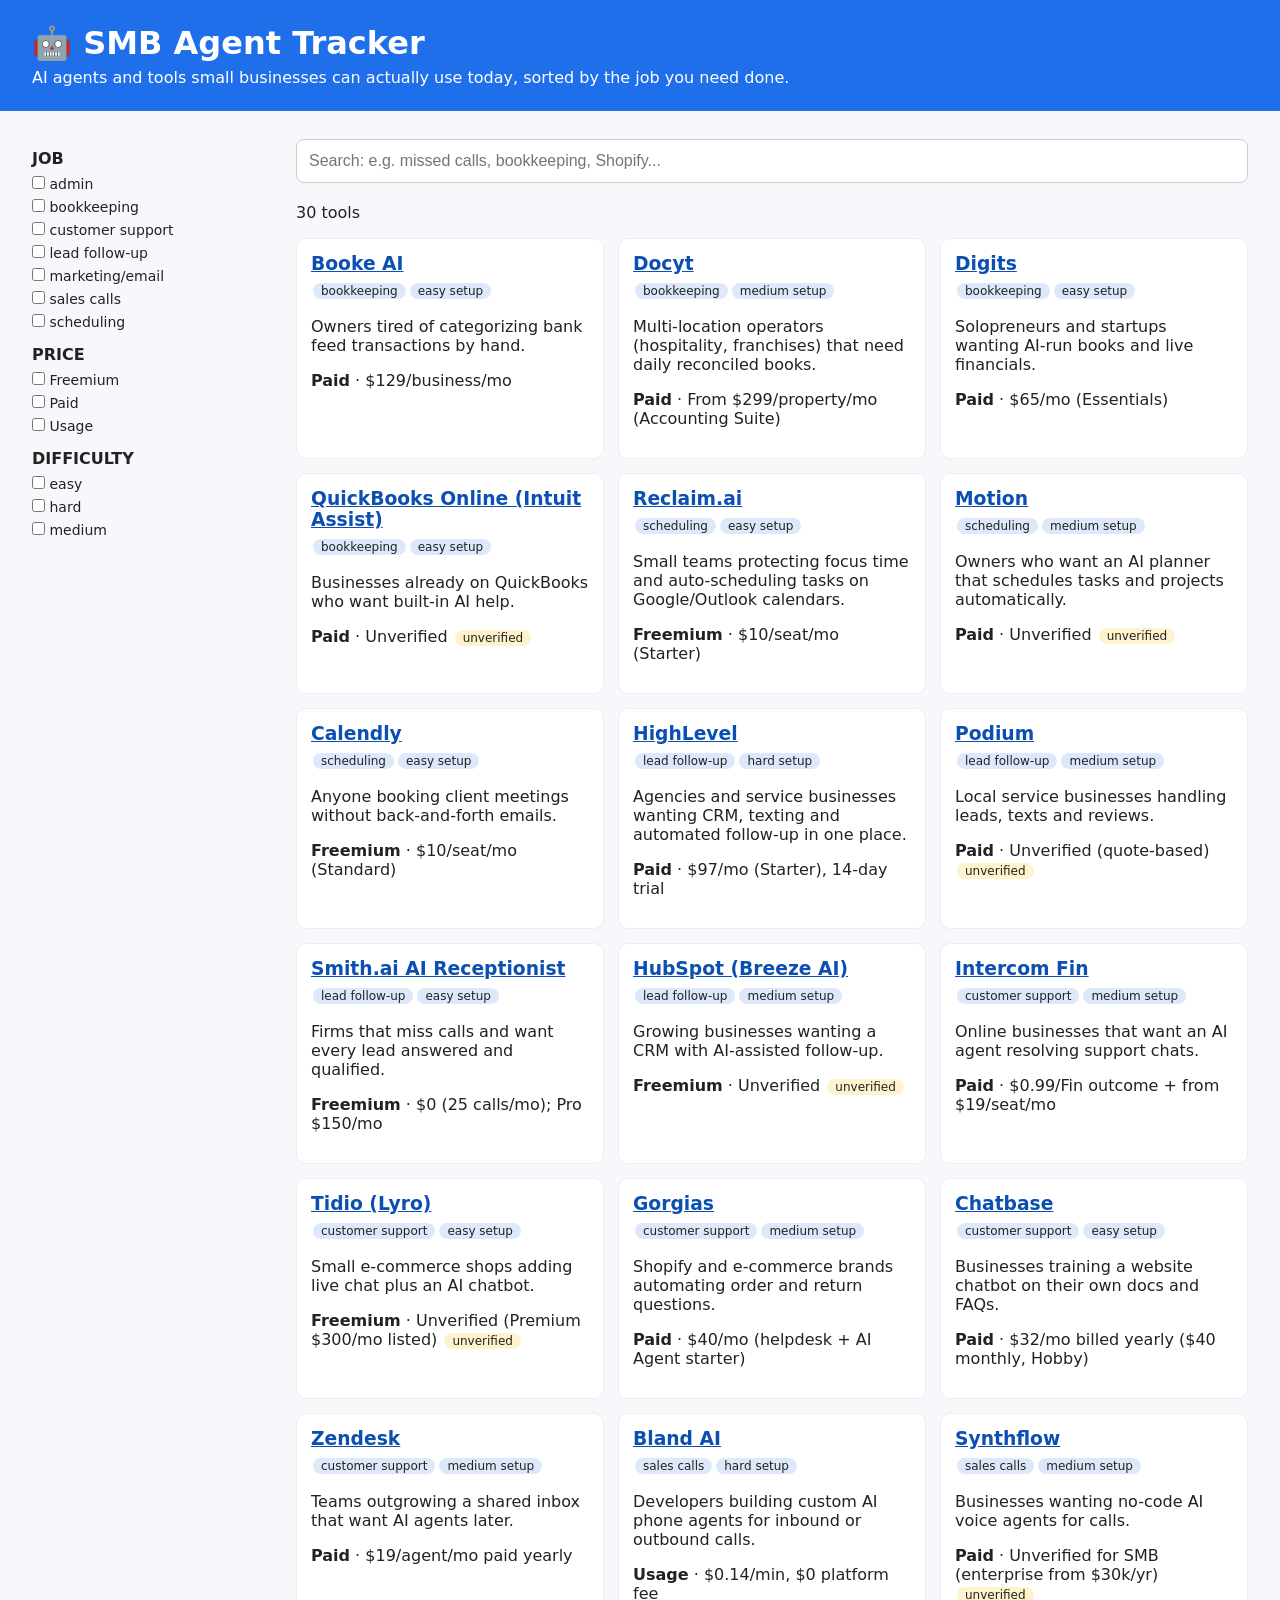
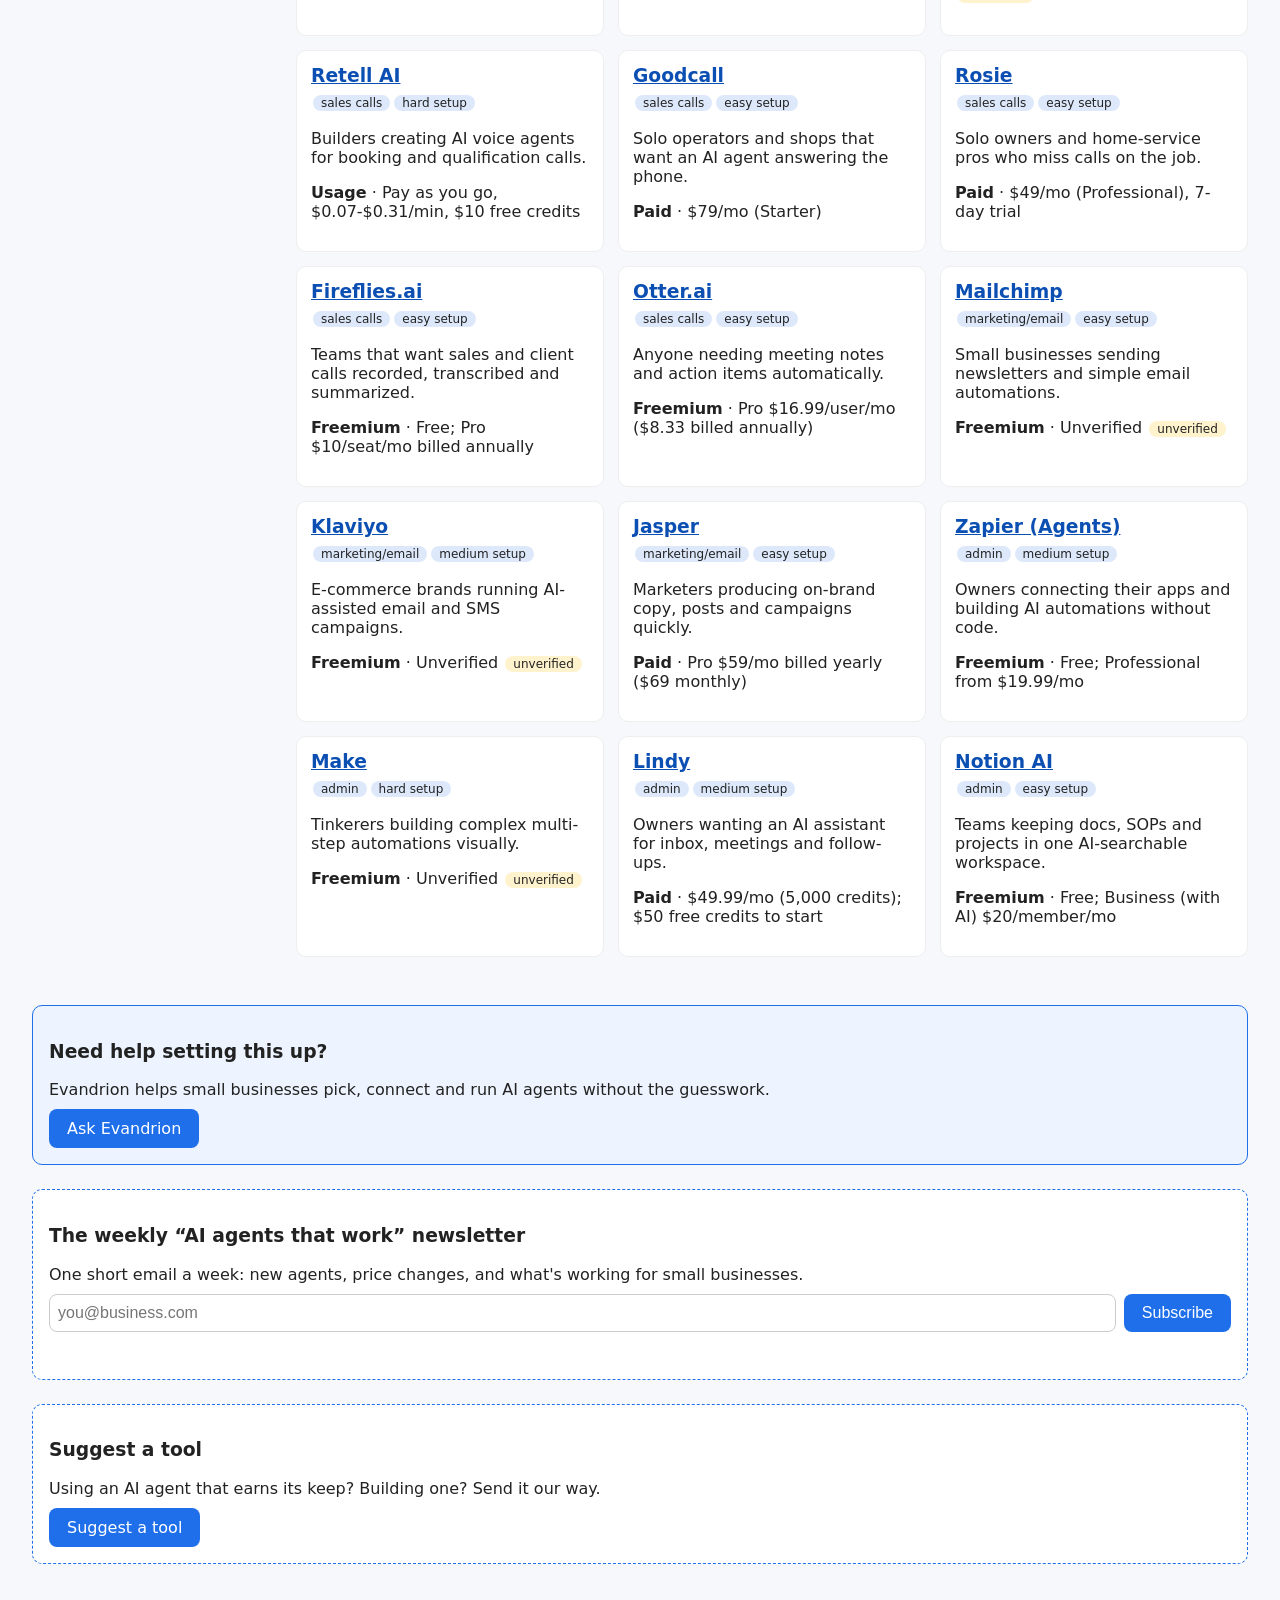
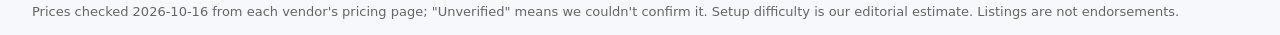
<file: index.html>
<!doctype html><html><head><meta charset="utf-8"><title>SMB Agent Tracker</title><meta name="viewport" content="width=device-width, initial-scale=1"><meta name="description" content="AI agents and tools small businesses can use today, sorted by job, price and setup difficulty."><link rel="stylesheet" href="style.css"></head><body>
<header><h1>🤖 SMB Agent Tracker</h1><p>AI agents and tools small businesses can actually use today, sorted by the job you need done.</p></header>
<main><aside><div id="filters"></div></aside>
<section><input id="q" placeholder="Search: e.g. missed calls, bookkeeping, Shopify..."><p id="count"></p><div id="grid"></div></section></main>
<section class="box cta" id="help" aria-labelledby="hp-h"><h3 id="hp-h">Need help setting this up?</h3><p>Evandrion helps small businesses pick, connect and run AI agents without the guesswork.</p><a class="btn" href="mailto:hello@kordaris.com?subject=Setup%20help">Ask Evandrion</a></section>
<section class="box" id="newsletter" aria-labelledby="nl-h"><h3 id="nl-h">The weekly “AI agents that work” newsletter</h3><p>One short email a week: new agents, price changes, and what's working for small businesses.</p><form id="nl-form" novalidate><label for="nl-email" class="sr">Email address</label><div class="row"><input type="email" id="nl-email" name="email" autocomplete="email" placeholder="you@business.com" required><button type="submit">Subscribe</button></div><p id="nl-msg" role="status" aria-live="polite"></p></form></section>
<section class="box" id="suggest" aria-labelledby="sg-h"><h3 id="sg-h">Suggest a tool</h3><p>Using an AI agent that earns its keep? Building one? Send it our way.</p><a id="suggest-link" class="btn" href="mailto:hello@kordaris.com?subject=Tool%20suggestion">Suggest a tool</a></section>
<footer>Prices checked 2026-10-16 from each vendor's pricing page; "Unverified" means we couldn't confirm it. Setup difficulty is our editorial estimate. Listings are not endorsements.</footer>
<script src="data/tools.js"></script><script src="app.js"></script></body></html>
</file>
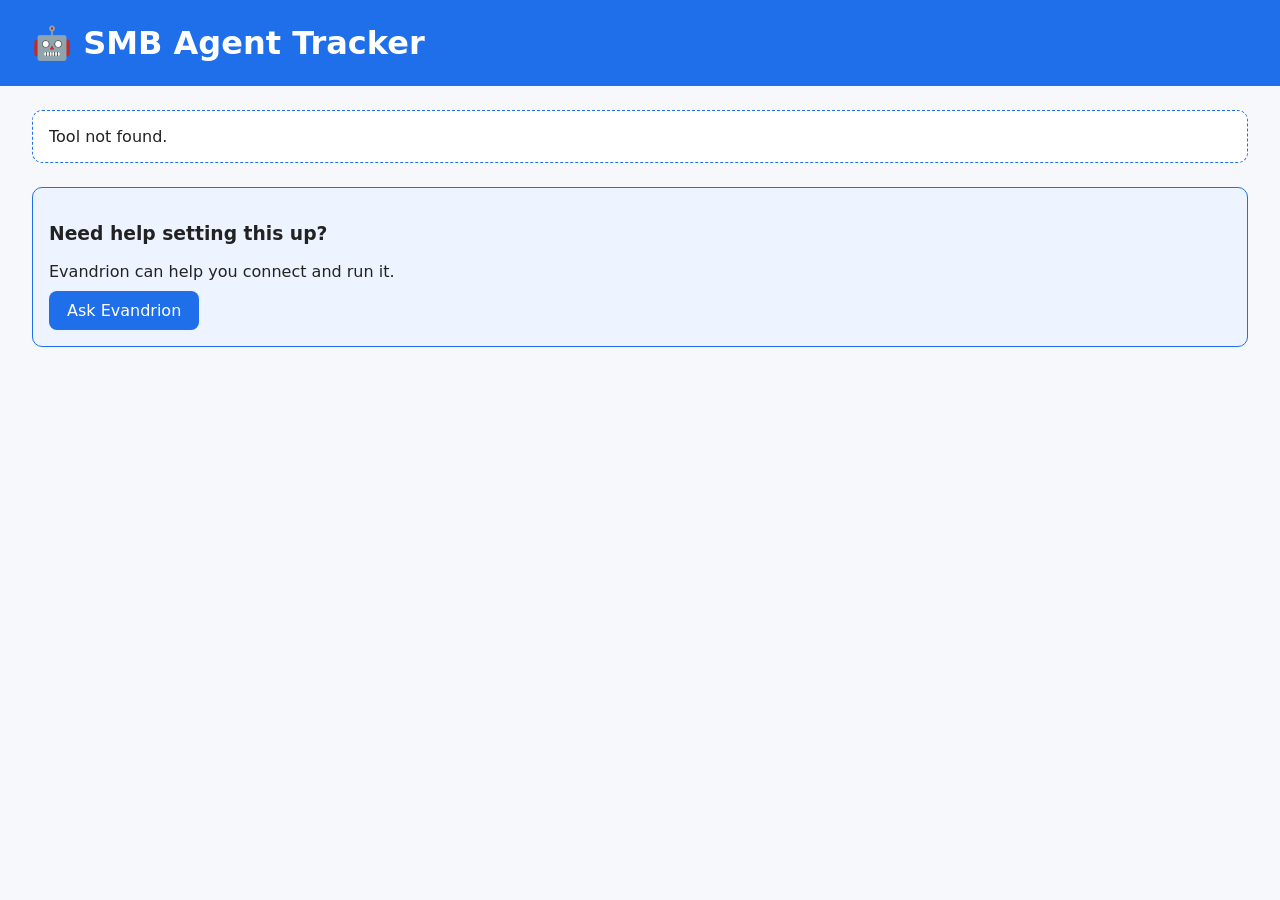
<file: tool.html>
<!doctype html><html><head><meta charset="utf-8"><meta name="viewport" content="width=device-width, initial-scale=1"><title>Tool · SMB Agent Tracker</title><link rel="stylesheet" href="style.css"></head><body>
<header><h1><a href="index.html" style="color:#fff;text-decoration:none">🤖 SMB Agent Tracker</a></h1></header><div class="box" id="t"></div>
<section class="box cta"><h3>Need help setting this up?</h3><p>Evandrion can help you connect and run it.</p><a class="btn" href="mailto:hello@kordaris.com?subject=Setup%20help">Ask Evandrion</a></section>
<script src="data/tools.js"></script><script>
const t=TOOLS.find(x=>x.id==new URLSearchParams(location.search).get("id"));const e=document.getElementById("t");
e.innerHTML=!t?"Tool not found.":`<h2>${t.name}</h2><p><a href="${t.url}" target="_blank" rel="noopener">${t.url}</a></p>
<p><b>Job:</b> ${t.job}</p><p><b>Who it's for:</b> ${t.who}</p><p><b>Price:</b> ${t.price_tier} · ${t.starting_price} ${t.pricing_verified?"":"<span class='tag warn'>unverified</span>"} (<a href="${t.pricing_source}" target="_blank" rel="noopener">pricing page</a>)</p>
<p><b>Setup difficulty:</b> ${t.difficulty}</p><p style="font-size:13px;color:#666">Last checked ${t.last_checked}.</p>`;</script></body></html>
</file>
<file: style.css>
body{font-family:system-ui,sans-serif;margin:0;background:#f6f8fb;color:#222}header{background:#1f6feb;color:#fff;padding:24px 32px}header h1{margin:0}header p{margin:6px 0 0}
main{display:grid;grid-template-columns:240px 1fr;gap:24px;padding:24px 32px}aside label{display:block;font-size:14px;margin:2px 0}aside h4{margin:14px 0 4px}
#q{width:100%;padding:12px;font-size:16px;border:1px solid #ccc;border-radius:8px;box-sizing:border-box}#grid{display:grid;grid-template-columns:repeat(auto-fill,minmax(260px,1fr));gap:14px;margin-top:14px}
.card{background:#fff;border:1px solid #eee;border-radius:10px;padding:14px}.card h3{margin:0 0 6px}.tag{display:inline-block;background:#dde9fb;border-radius:10px;padding:1px 8px;font-size:12px;margin:2px}.ok{background:#d8f3dc}
a{color:#0b4fb3}.box{background:#fff;border:1px dashed #1f6feb;border-radius:10px;padding:16px;margin:24px 32px}input,select,textarea{padding:8px;margin:4px 0}footer{padding:16px 32px;font-size:13px;color:#666}
.box p{margin:4px 0 10px}.row{display:flex;gap:8px;flex-wrap:wrap}.row input{flex:1 1 220px;border:1px solid #ccc;border-radius:8px;font-size:16px;margin:0}
button,.btn{background:#1f6feb;color:#fff;border:0;border-radius:8px;padding:10px 18px;font-size:16px;cursor:pointer;text-decoration:none;display:inline-block}button:hover,.btn:hover{background:#0b4fb3}
button:focus-visible,.btn:focus-visible,input:focus-visible{outline:3px solid #222;outline-offset:2px}#nl-msg{min-height:1.2em;font-size:14px}
.sr{position:absolute;width:1px;height:1px;overflow:hidden;clip:rect(0 0 0 0)}
@media(max-width:700px){main{grid-template-columns:1fr;padding:16px}.box{margin:16px}header,footer{padding:16px}}
.warn{background:#fff3cd}.cta{border-style:solid;background:#eef4ff}
</file>
